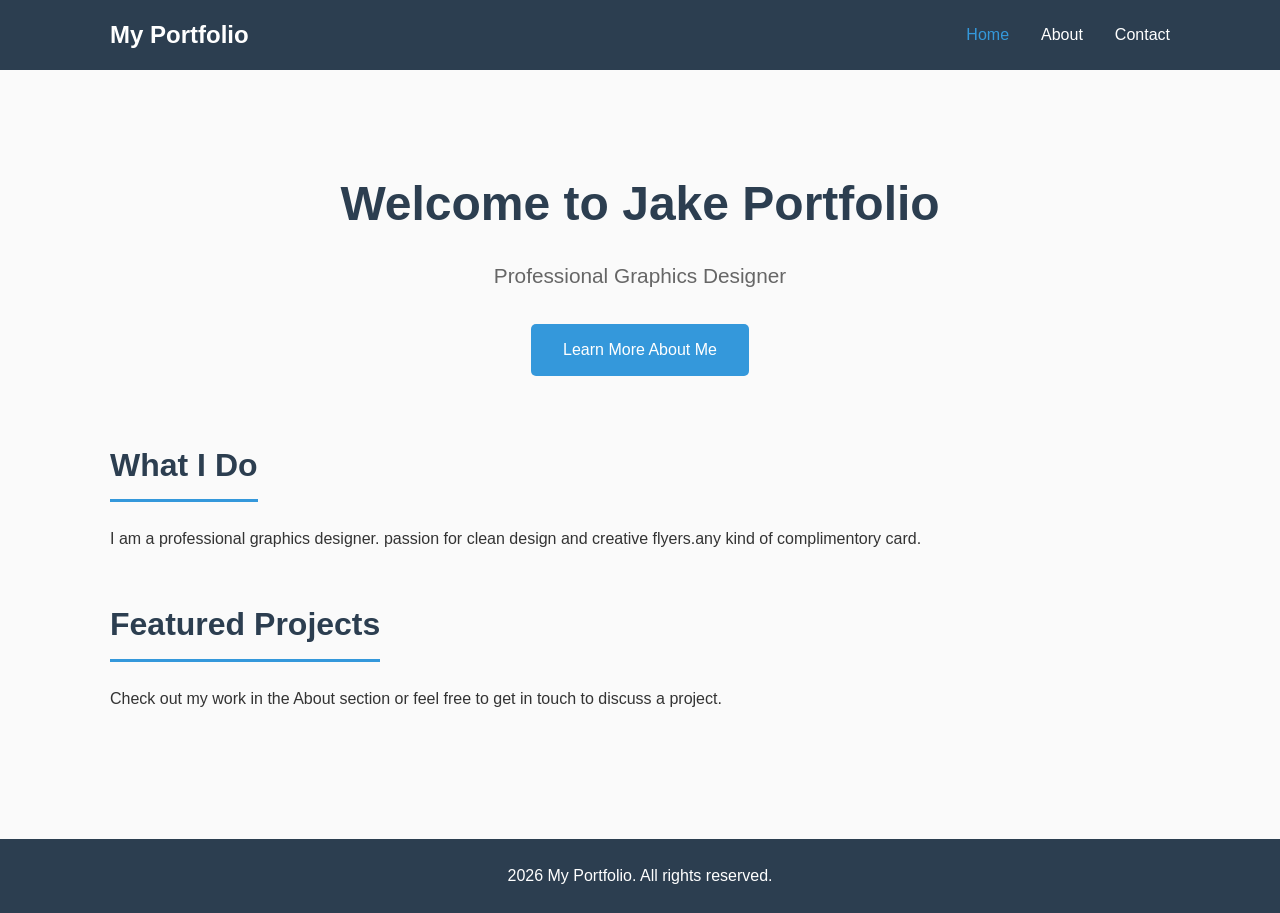
<file: index.html>
﻿<!DOCTYPE html>
<html lang="en">
<head>
  <meta charset="UTF-8">
  <meta name="viewport" content="width=device-width, initial-scale=1.0">
  <title>Home | My Portfolio</title>
  <link rel="stylesheet" href="style.css">
</head>
<body>
  <header>
    <nav>
      <div class="logo">My Portfolio</div>
      <ul>
        <li><a href="index.html" class="active">Home</a></li>
        <li><a href="about.html">About</a></li>
        <li><a href="contact.html">Contact</a></li>
      </ul>
    </nav>
  </header>

  <main>
    <section class="hero">
      <h1>Welcome to Jake Portfolio</h1>
      <p>Professional Graphics Designer</p>
      <a href="about.html" class="cta-button">Learn More About Me</a>
    </section>

    <section class="section">
      <h2>What I Do</h2>
      <p>I am a professional graphics designer.  passion for clean design and creative flyers.any kind of complimentory card.</p>
    </section>

    <section class="section">
      <h2>Featured Projects</h2>
      <p>Check out my work in the About section or feel free to get in touch to discuss a project.</p>
    </section>
  </main>

  <footer>
    <p>2026 My Portfolio. All rights reserved.</p>
  </footer>
</body>
</html>
</file>
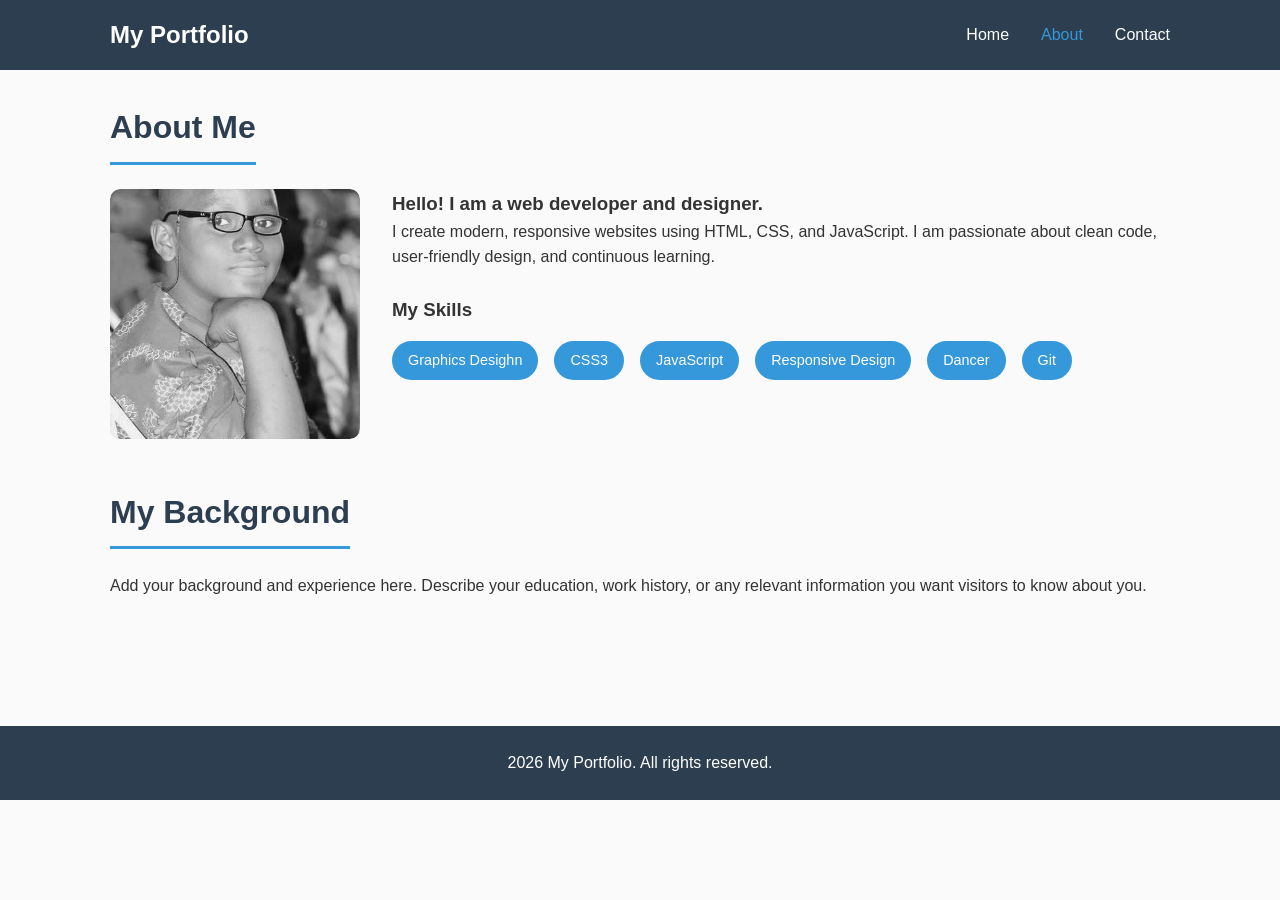
<file: about.html>
﻿<!DOCTYPE html>
<html lang="en">
<head>
  <meta charset="UTF-8">
  <meta name="viewport" content="width=device-width, initial-scale=1.0">
  <title>About | My Portfolio</title>
  <link rel="stylesheet" href="style.css">
</head>
<body>
  <header>
    <nav>
      <div class="logo">My Portfolio</div>
      <ul>
        <li><a href="index.html">Home</a></li>
        <li><a href="about.html" class="active">About</a></li>
        <li><a href="contact.html">Contact</a></li>
      </ul>
    </nav>
  </header>

  <main>
    <section class="section">
      <h2>About Me</h2>
      <div class="about-content">
        <div class="profile-image">
          <img src="GNJB9132.JPG" alt="Profile Image">
        </div>
        <div class="about-text">
          <h3>Hello! I am a web developer and designer.</h3>
          <p>I create modern, responsive websites using HTML, CSS, and JavaScript. I am passionate about clean code, user-friendly design, and continuous learning.</p>
          <br>
          <h3>My Skills</h3>
          <ul class="skills-list">
            <li class="skill-tag">Graphics Desighn </li>
            <li class="skill-tag">CSS3</li>
            <li class="skill-tag">JavaScript</li>
            <li class="skill-tag">Responsive Design</li>
            <li class="skill-tag">Dancer</li>
            <li class="skill-tag">Git</li>
          </ul>
        </div>
      </div>
    </section>

    <section class="section">
      <h2>My Background</h2>
      <p>Add your background and experience here. Describe your education, work history, or any relevant information you want visitors to know about you.</p>
    </section>
  </main>

  <footer>
    <p>2026 My Portfolio. All rights reserved.</p>
  </footer>
</body>
</html>
</file>
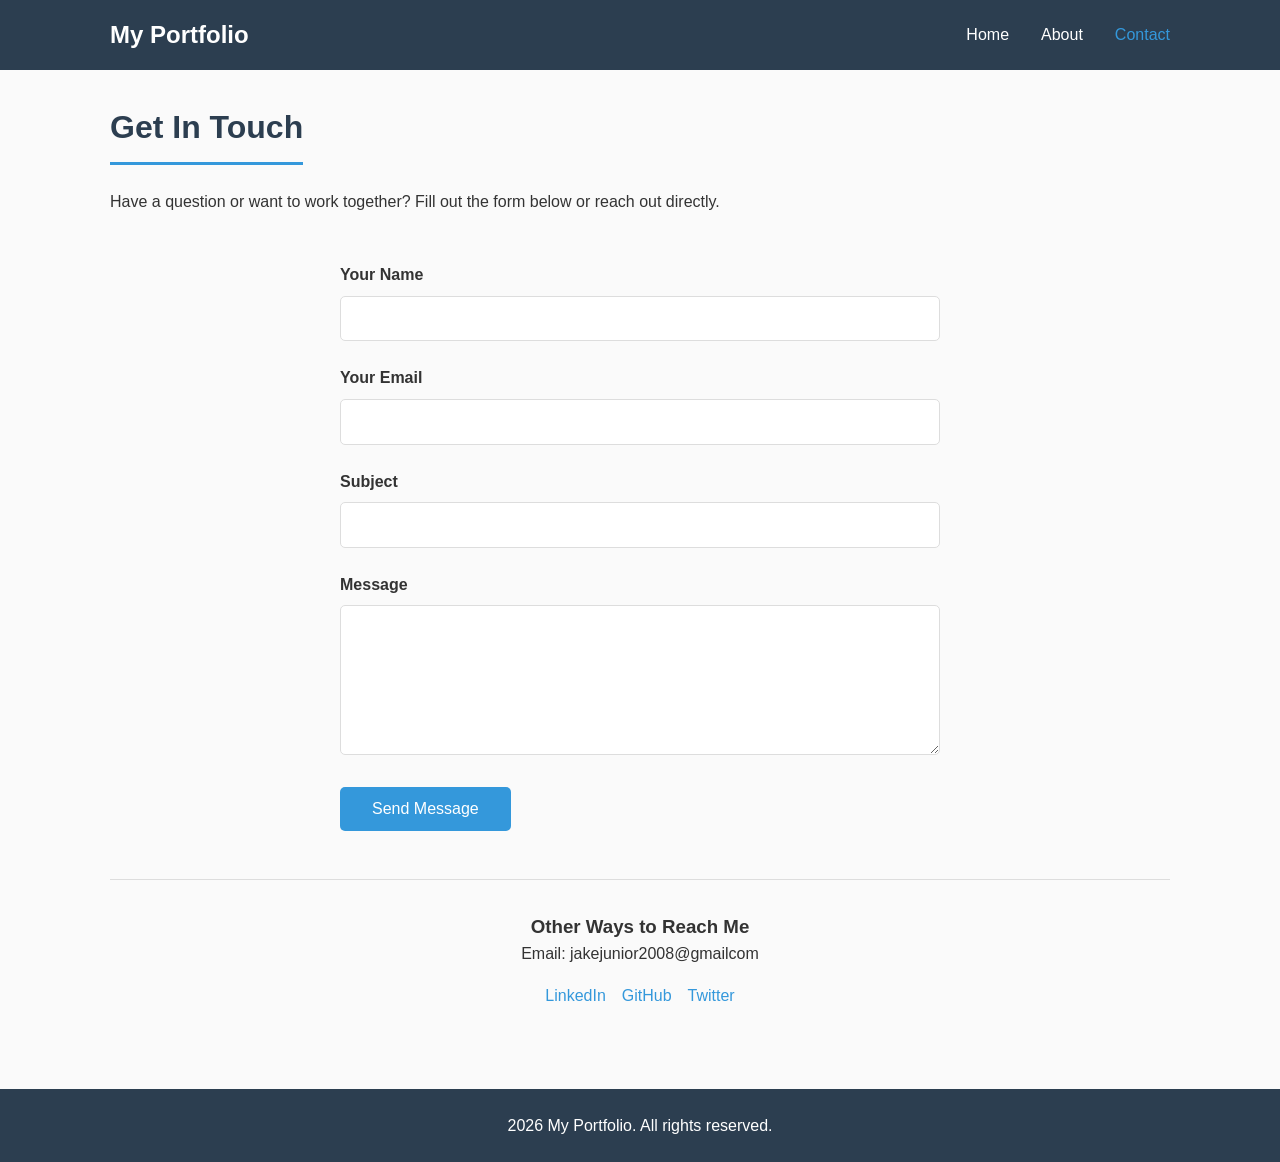
<file: contact.html>
﻿<!DOCTYPE html>
<html lang="en">
<head>
  <meta charset="UTF-8">
  <meta name="viewport" content="width=device-width, initial-scale=1.0">
  <title>Contact | My Portfolio</title>
  <link rel="stylesheet" href="style.css">
</head>
<body>
  <header>
    <nav>
      <div class="logo">My Portfolio</div>
      <ul>
        <li><a href="index.html">Home</a></li>
        <li><a href="about.html">About</a></li>
        <li><a href="contact.html" class="active">Contact</a></li>
      </ul>
    </nav>
  </header>

  <main>
    <section class="section">
      <h2>Get In Touch</h2>
      <p>Have a question or want to work together? Fill out the form below or reach out directly.</p>
    </section>

    <section class="contact-form">
      <form id="contactForm" action="#" method="POST">
        <div class="form-group">
          <label for="name">Your Name</label>
          <input type="text" id="name" name="name" required>
        </div>
        
        <div class="form-group">
          <label for="email">Your Email</label>
          <input type="email" id="email" name="email" required>
        </div>
        
        <div class="form-group">
          <label for="subject">Subject</label>
          <input type="text" id="subject" name="subject" required>
        </div>
        
        <div class="form-group">
          <label for="message">Message</label>
          <textarea id="message" name="message" required></textarea>
        </div>
        
        <button type="button" class="submit-button" onclick="sendToWhatsApp()">Send Message</button>
      </form>
    </section>

    <section class="contact-info">
      <h3>Other Ways to Reach Me</h3>
      <p>Email: jakejunior2008@gmailcom</p>
      <div class="social-links">
        <a href="#">LinkedIn</a>
        <a href="#">GitHub</a>
        <a href="#">Twitter</a>
      </div>
    </section>
  </main>

  <footer>
    <p>2026 My Portfolio. All rights reserved.</p>
  </footer>

  <script>
    function sendToWhatsApp() {
      const name = document.getElementById('name').value;
      const email = document.getElementById('email').value;
      const subject = document.getElementById('subject').value;
      const message = document.getElementById('message').value;

      if (!name || !email || !subject || !message) {
        alert('Please fill in all fields!');
        return;
      }

      const whatsappMessage = `Name: ${name}%0AEmail: ${email}%0ASubject: ${subject}%0AMessage: ${message}`;
      const whatsappURL = `https://wa.me/2348145173339?text=${whatsappMessage}`;
      
      window.open(whatsappURL, '_blank');
    }
  </script>
</body>
</html>
</file>
<file: style.css>
﻿* {
  margin: 0;
  padding: 0;
  box-sizing: border-box;
}

body {
  font-family: 'Segoe UI', Tahoma, Geneva, Verdana, sans-serif;
  line-height: 1.6;
  color: #333;
  background-color: #fafafa;
}

header {
  background-color: #2c3e50;
  color: white;
  padding: 1rem 0;
  position: sticky;
  top: 0;
  z-index: 100;
}

nav {
  max-width: 1100px;
  margin: 0 auto;
  display: flex;
  justify-content: space-between;
  align-items: center;
  padding: 0 20px;
}

.logo {
  font-size: 1.5rem;
  font-weight: bold;
}

nav ul {
  display: flex;
  list-style: none;
  gap: 2rem;
}

nav a {
  color: white;
  text-decoration: none;
  transition: color 0.3s;
}

nav a:hover {
  color: #3498db;
}

nav a.active {
  color: #3498db;
}

main {
  max-width: 1100px;
  margin: 0 auto;
  padding: 2rem 20px;
}

.hero {
  text-align: center;
  padding: 4rem 0;
}

.hero h1 {
  font-size: 3rem;
  margin-bottom: 1rem;
  color: #2c3e50;
}

.hero p {
  font-size: 1.3rem;
  color: #666;
  margin-bottom: 2rem;
}

.cta-button {
  display: inline-block;
  background-color: #3498db;
  color: white;
  padding: 0.8rem 2rem;
  text-decoration: none;
  border-radius: 5px;
  transition: background 0.3s;
}

.cta-button:hover {
  background-color: #2980b9;
}

.section {
  margin-bottom: 3rem;
}

.section h2 {
  font-size: 2rem;
  margin-bottom: 1.5rem;
  color: #2c3e50;
  border-bottom: 3px solid #3498db;
  display: inline-block;
  padding-bottom: 0.5rem;
}

.about-content {
  display: flex;
  gap: 2rem;
  flex-wrap: wrap;
}

.profile-image {
  width: 250px;
  height: 250px;
  background-color: #ddd;
  border-radius: 10px;
  overflow: hidden;
  display: flex;
  align-items: center;
  justify-content: center;
}

.profile-image img {
  width: 100%;
  height: 100%;
  object-fit: cover;
  border-radius: 10px;
}



.about-text {
  flex: 1;
  min-width: 300px;
}

.skills-list {
  display: flex;
  flex-wrap: wrap;
  gap: 1rem;
  list-style: none;
  margin-top: 1rem;
}

.skill-tag {
  background-color: #3498db;
  color: white;
  padding: 0.5rem 1rem;
  border-radius: 20px;
  font-size: 0.9rem;
}

.contact-form {
  max-width: 600px;
  margin: 0 auto;
}

.form-group {
  margin-bottom: 1.5rem;
}

.form-group label {
  display: block;
  margin-bottom: 0.5rem;
  font-weight: 600;
}

.form-group input,
.form-group textarea {
  width: 100%;
  padding: 0.8rem;
  border: 1px solid #ddd;
  border-radius: 5px;
  font-size: 1rem;
  font-family: inherit;
}

.form-group textarea {
  min-height: 150px;
  resize: vertical;
}

.submit-button {
  background-color: #3498db;
  color: white;
  padding: 0.8rem 2rem;
  border: none;
  border-radius: 5px;
  font-size: 1rem;
  cursor: pointer;
  transition: background 0.3s;
}

.submit-button:hover {
  background-color: #2980b9;
}

.contact-info {
  text-align: center;
  margin-top: 3rem;
  padding-top: 2rem;
  border-top: 1px solid #ddd;
}

.contact-info p {
  margin-bottom: 0.5rem;
}

.social-links {
  display: flex;
  justify-content: center;
  gap: 1rem;
  margin-top: 1rem;
}

.social-links a {
  color: #3498db;
  text-decoration: none;
}

footer {
  background-color: #2c3e50;
  color: white;
  text-align: center;
  padding: 1.5rem 0;
  margin-top: 3rem;
}

@media (max-width: 768px) {
  .hero h1 {
    font-size: 2rem;
  }
  
  nav {
    flex-direction: column;
    gap: 1rem;
  }
  
  nav ul {
    gap: 1rem;
  }
  
  .about-content {
    flex-direction: column;
  }
  
  @media (max-width: 600px) {
  .profile-image {
    width: 100%;       /* full width of parent */
    height: auto;      /* let height adjust naturally */
    max-width: 300px;  /* optional: cap the size */
    margin: 0 auto;    /* center it */
  }

  .profile-image img {
    width: 100%;
    height: auto;
    object-fit: cover;
  }
}
}
</file>
